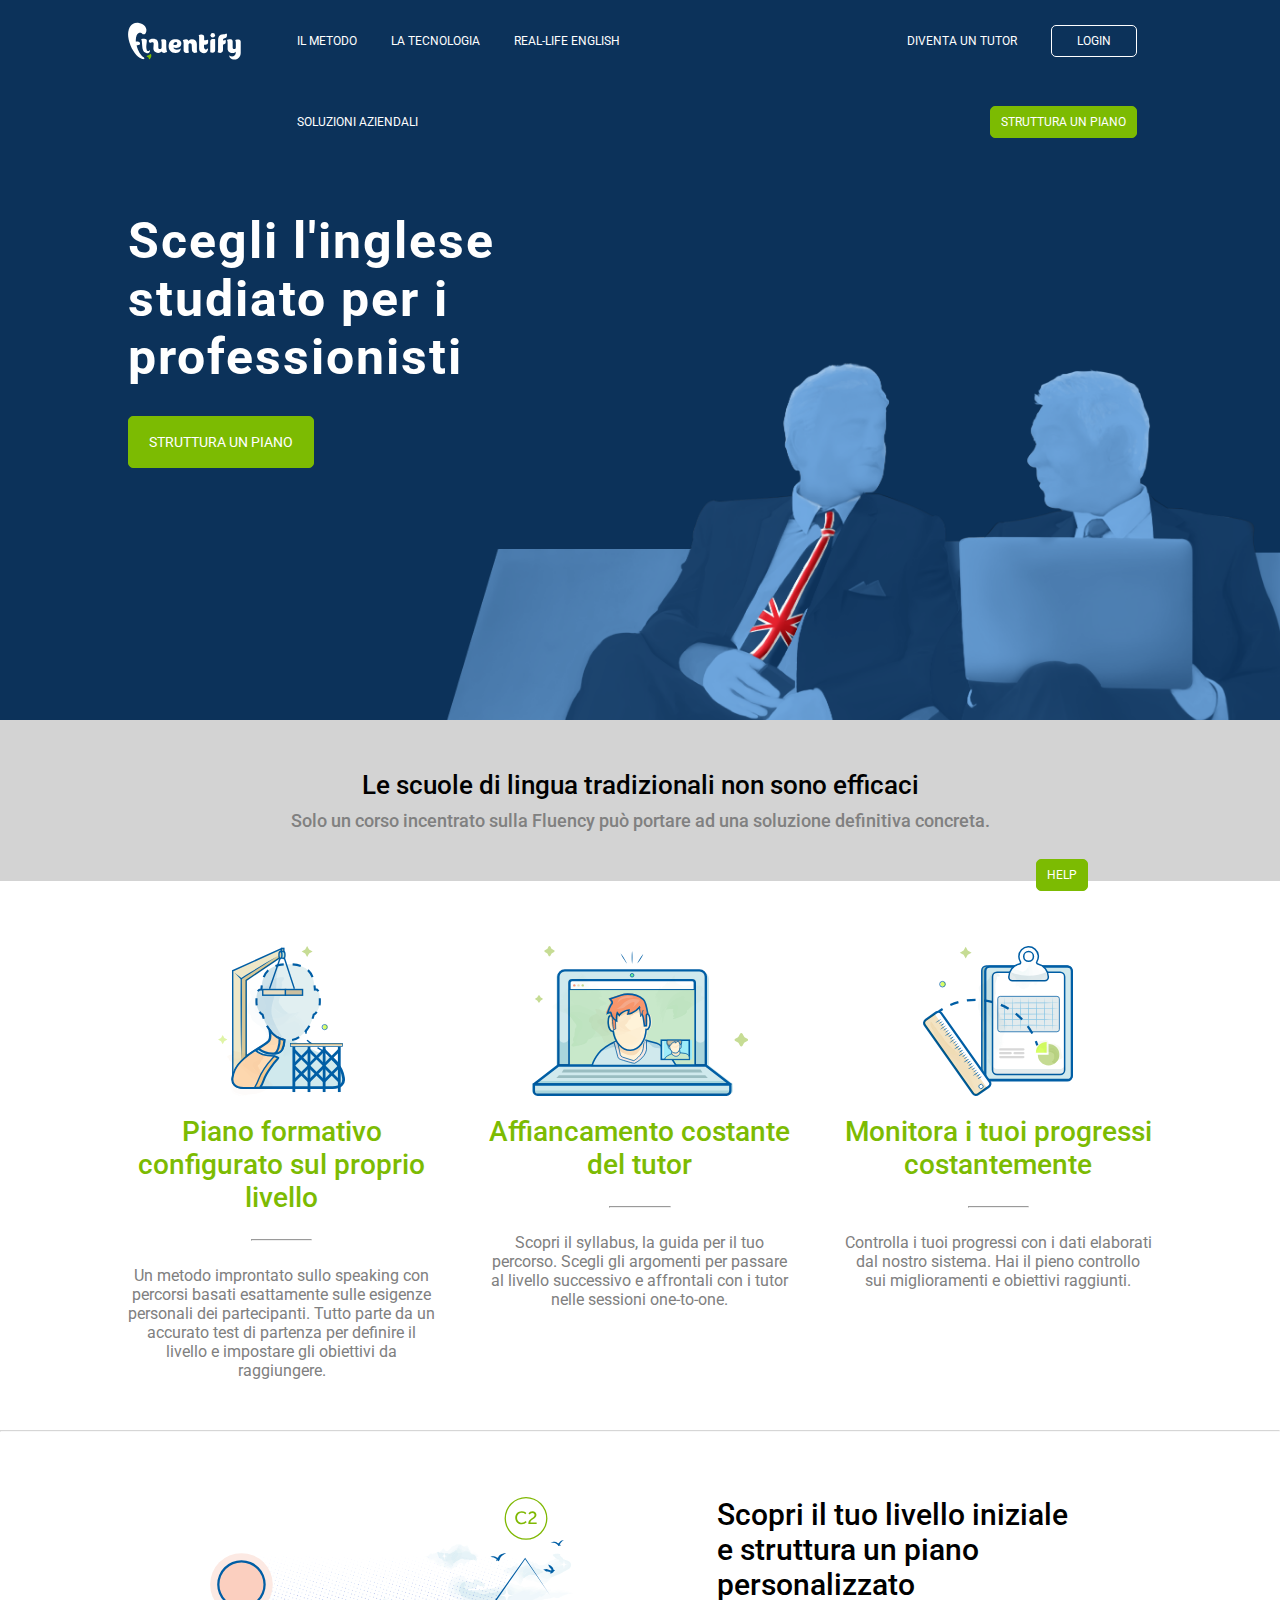
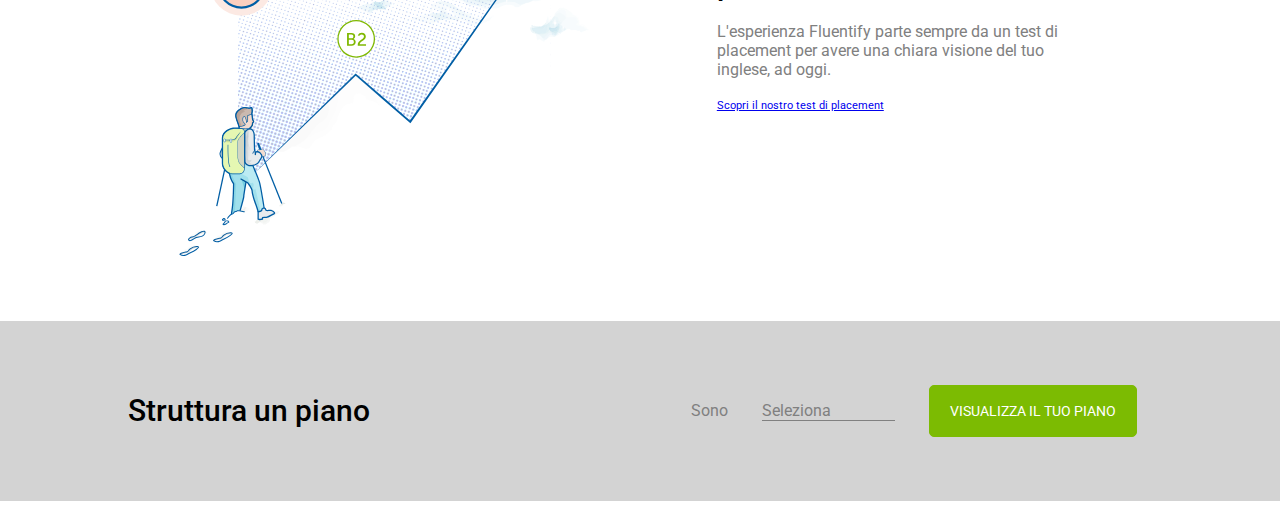
<file: index.html>
<!DOCTYPE html>
<html lang="en">
    <head>
        <meta charset="UTF-8">
        <meta http-equiv="X-UA-Compatible" content="IE=edge">
        <meta name="viewport" content="width=device-width, initial-scale=1.0">
        <link rel="preconnect" href="https://fonts.gstatic.com">
        <link href="https://fonts.googleapis.com/css2?family=Roboto:wght@400;500;600&display=swap" rel="stylesheet">
        <link rel="stylesheet" href="css/style.css">
        <link rel="stylesheet" href="https://cdnjs.cloudflare.com/ajax/libs/font-awesome/5.15.3/css/all.min.css" integrity="sha512-iBBXm8fW90+nuLcSKlbmrPcLa0OT92xO1BIsZ+ywDWZCvqsWgccV3gFoRBv0z+8dLJgyAHIhR35VZc2oM/gI1w==" crossorigin="anonymous" />
        <title>Fluentify</title>
    </head>
    <body>
        <!-- header -->
        <header class="page-header">
            <div class="container">
                <nav class="clearfix">
                    <div class="header-logo float-left">
                        <a href="#" class="home-page">
                            <img src="img/logo.svg" alt="logo">
                        </a>
                    </div>
                    <div class="nav-left float-left">
                        <ul class="list-inline">
                            <li>
                                <a href="#">il metodo</a>
                            </li>
                            <li>
                                <a href="#">la tecnologia</a>
                            </li>
                            <li>
                                <a href="#">real-life english</a>
                            </li>
                            <li>
                                <a href="#">soluzioni aziendali</a>
                            </li>
                        </ul>
                    </div>
                    <div class="nav-right float-left">
                        <ul class="list-inline">
                            <li>
                                <a href="#">diventa un tutor</a>
                            </li>
                            <li>
                                <a class="btn btn-blue"href="#">login</a>
                            </li>
                            <li>
                                <a class="btn btn-green"href="#">struttura un piano</a>
                            </li>
                        </ul>
                    </div>
                </nav>
                <div class="jumbotron w-50">
                    <div class="jumbotron-title">
                        <h1>Scegli l'inglese studiato per i professionisti</h1>
                        <a href="#" class="btn btn-green btn-big">struttura un piano</a>
                    </div>
                </div>
                <div class="help-btn">
                    <a href="#" class="btn btn-green">help</a>
                </div>
            </div>
        </header>
        <!-- /header -->

        <!-- main -->
        <main>
            <header class="main-header">
                <h3>Le scuole di lingua tradizionali non sono efficaci</h3>
                <h4 class="subtitle">Solo un corso incentrato sulla Fluency pu<span>&ograve;</span> portare ad una soluzione definitiva concreta.</h4>
            </header>

            <section class="main-section-1">
                <div class="container clearfix">
                    <div class="col float-left w-30">
                        <img src="img/profile.svg" alt="Profile">
                        <h2 class="title-green">Piano formativo configurato sul proprio livello</h2>
                        <hr>
                        <p>Un metodo improntato sullo speaking con percorsi basati esattamente sulle esigenze personali dei partecipanti. Tutto parte da un accurato test di partenza per definire il livello e impostare gli obiettivi da raggiungere.</p>
                    </div>

                    <div class="col col-center float-left w-30">
                        <img src="img/computer.svg" alt="Computer">
                        <h2 class="title-green">Affiancamento costante del tutor</h2>
                        <hr>
                        <p>Scopri il syllabus, la guida per il tuo percorso. Scegli gli argomenti per passare al livello successivo e affrontali con i tutor nelle sessioni one-to-one.</p>
                    </div>

                    <div class="col float-left w-30">
                        <img src="img/doc.svg" alt="Doc">
                        <h2 class="title-green">Monitora i tuoi progressi costantemente</h2>
                        <hr>
                        <p>Controlla i tuoi progressi con i dati elaborati dal nostro sistema. Hai il pieno controllo sui miglioramenti e obiettivi raggiunti.</p>
                    </div>
                </div>
            </section>

            <hr>

            <section class="main-section-2 container clearfix">
                <div class="w-50 float-left">
                    <img src="img/mountain.svg" alt="Mountain">
                </div>

                <div class="w-50 float-left">
                    <div class="col-50-title">
                        <h2>Scopri il tuo livello iniziale e struttura un piano personalizzato</h2>
                        <p>L'esperienza Fluentify parte sempre da un test di placement per avere una chiara visione del tuo inglese, ad oggi.</p>
                        <a href="#">Scopri il nostro test di placement</a>
                    </div>
                </div>
            </section>
        </main>
        <!-- /main -->

        <!-- footer -->
        <footer>
            <div class="container clearfix">
                <div class="footer-title">
                    <h2>Struttura un piano</h2>
                </div>

                <div class="footer-nav">
                    <ul class="list-inline">
                        <li>Sono</li>
                        <li>
                            <span class="select">
                                <span>Seleziona</span>
                                <i class="fas fa-sort-down"></i>
                            </span>
                        </li>
                        <li>
                           <a href="#" class="btn btn-green btn-big">Visualizza il tuo piano</a> 
                        </li>
                    </ul>
                </div>
            </div>
        </footer>
        <!-- /footer -->
    </body>
</html>
</file>
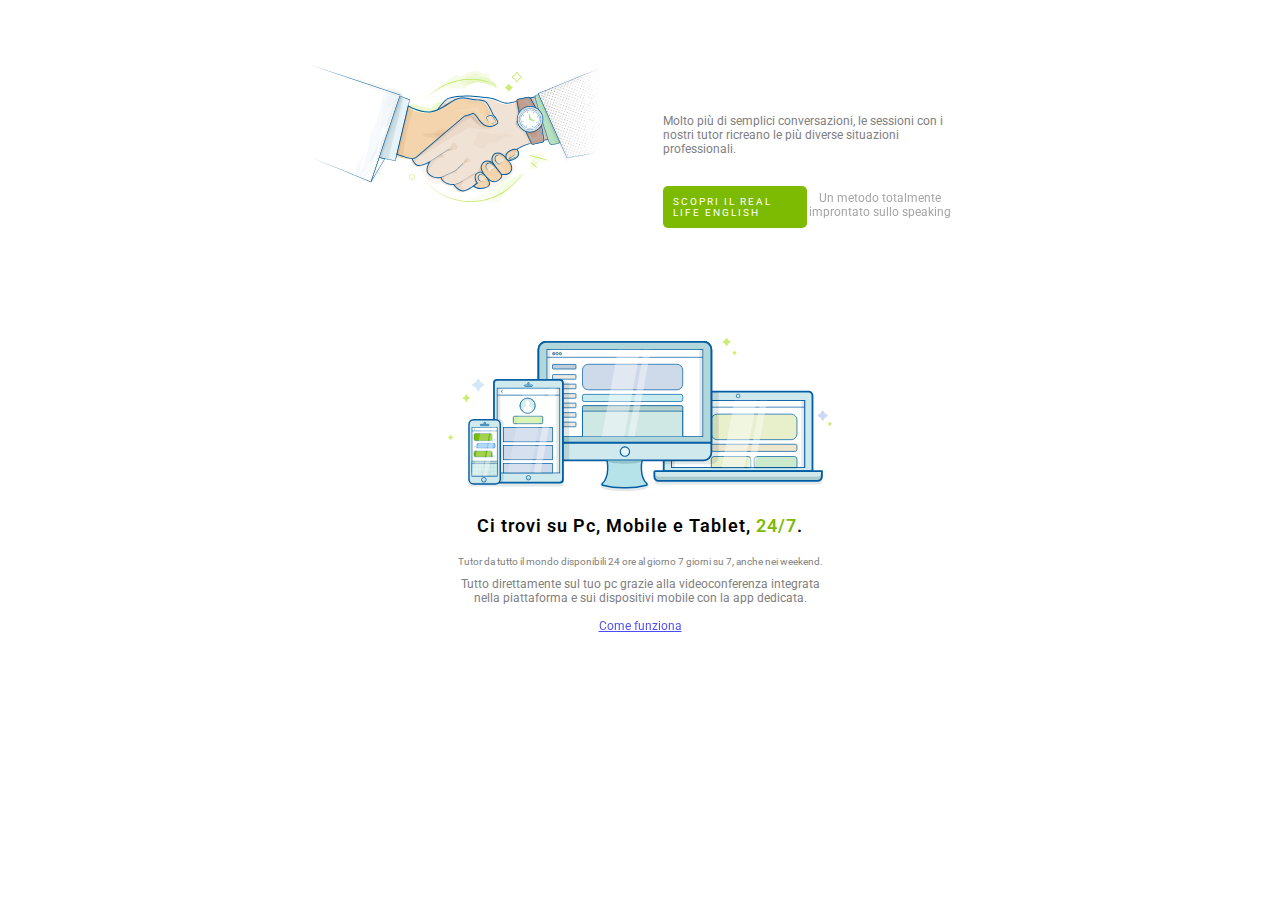
<file: bonus/index.html>
<!DOCTYPE html>
<html lang="en">
    <head>
        <meta charset="UTF-8">
        <meta http-equiv="X-UA-Compatible" content="IE=edge">
        <meta name="viewport" content="width=device-width, initial-scale=1.0">
        <link rel="preconnect" href="https://fonts.gstatic.com">
        <link href="https://fonts.googleapis.com/css2?family=Roboto:wght@400;500;600&display=swap" rel="stylesheet">
        <link rel="stylesheet" href="css/style.css">
        <title>Fluentify - Bonus</title>
    </head>
    <body>
        <!-- main -->
        <main>
            <div class="section-white">
                <section class="section-1 clearfix container">
                    <img src="fluentify-assets/shakehands.svg" alt="Shake hands image" class="float-left col-50" id="hands">
                    <div class="float-left section-1-col">
                    <h3>Solo l'inglese che ti serve davvero</h3>
                    <p>Molto pi<span>&ugrave;</span> di semplici conversazioni, le sessioni con i nostri tutor ricreano le pi<span>&ugrave;</span> diverse situazioni professionali.</p>
                    <div class="section-1-col-btn clearfix">
                        <a href="#" class="section-1-btn float-left col-50">scopri il real life english</a>
                        <span class="float-left col-50">Un metodo totalmente improntato sullo speaking</span>
                    </div>
                </section>           
            </div>

            <section class=" section-white section-2">
                <div class="container col-central">
                    <img src="fluentify-assets/set.svg" alt="Set">
                    <div class="col-central-text">
                        <h2>Ci trovi su Pc, Mobile e Tablet, <span>24/7</span>.</h2>
                        <p class="subtitle">Tutor da tutto il mondo disponibili 24 ore al giorno 7 giorni su 7, anche nei weekend.</p>
                        <p>Tutto direttamente sul tuo pc grazie alla videoconferenza integrata nella piattaforma e sui dispositivi mobile con la app dedicata.</p>
                        <a href="#">Come funziona</a>
                    </div>
                </div>
            </section>
        </main>
        <!-- /main -->

        <!-- footer -->
        <footer>

        </footer>
        <!-- /footer -->
    </body>
</html>
</file>
<file: css/style.css>
/* common */
* {
    box-sizing: border-box;
    margin: 0;
    padding: 0;
}

body {
    font-family: 'Roboto', sans-serif;
}

.container {
    width: 80%;
    margin: 0 auto;
}

.float-left {
    float: left;
}

.clearfix::after {
    content: "";
    display: table;
    clear: both;
}

.list-inline {
    list-style: none;
}
.list-inline > li:not(.btn) {
    display: inline-block;
    padding: 0 15px;
}
.list-inline a:not(.btn) {
    text-decoration: none;
    color: white;
    font-size: 12px;
    text-transform: uppercase;
}
.list-inline a:not(.btn):hover {
    opacity: 0.4;
}

.w-50 {
    width: 50%;
}

.w-30 {
    width: 30%;
}

h1 {
    margin-bottom: 30px;
    font-size: 50px;
    font-weight: 600px;
    color: white;
    letter-spacing: 2px;
}

.title-green {
    color: #7cbb02;
    font-size: 28px;
    font-weight: 500;
}

h3 {
    font-size: 26px;
    font-weight: 500;
    margin-bottom: 10px;
}
.subtitle {
    font-size: 18px;
    font-weight: 500;
    color: grey;
}

p {
    color: grey;
    font-size: 16px;
}

hr {
    width: 100%;
    color: lightgrey;
    opacity: 0.4;
}

/* buttons */
.btn {
    display: inline-block;
    font-size: 12px;
    text-transform: uppercase;
    line-height: 30px;
    color: white;
    border-radius: 5px;
    text-decoration: none;
}
.btn-blue {
    padding: 0 25px;
    background-color: #0c325a;
    border: 1px solid white;
}
.btn-green {
    padding: 0 10px;
    background-color: #7cbb02;
    border: 1px solid #7cbb02;
}
.btn-big {
    padding: 10px 20px;
    font-size: 14px;
}

.btn-blue:hover {
    background-color: white;
    color: #0c325a;
}
.btn-green:hover {
    background-color: rgba(124, 187, 2, 0.4);
    opacity: 1;
    border: 1px solid transparent;
    color: white;
}

.help-btn {
    position: fixed;
    right: 15%;
    bottom: 1%;
    z-index: 1000;
}

.help-btn:hover {
    background-color: rgba(124, 187, 2);
    transform: scale(1.5);
    border-radius: 5px;
}

/* header */
.page-header {
    height: 80vh;
    background-color: #0c325a;
    background-image: url(../img/background-header.png);
    background-position: 115% 105%;
    background-size: 70%;
    background-repeat: no-repeat;
}

nav {
    width: 100%;
    height: 80px;
    line-height: 80px;
}

.header-logo {
    width: 15%;
    height: 100%;
}
.header-logo img {
    vertical-align: middle;
}

.nav-left {
    width: 45%;
    height: 100%;
    text-align: left;
}
.nav-right {
    width: 40%;
    height: 100%;
    text-align: right;
}

.jumbotron {
    height: 520px;
    position: relative;
}
.jumbotron-title {
    position: absolute;
    top: 50%;
    left: 0%;
    transform: translateY(-50%);
}

/* main */
.main-header {
    width: 100%;
    padding: 50px 0;
    background-color: #d3d3d3;
    text-align: center;
}

/* main section 1 */
.main-section-1 {
    width: 100%;
    margin: 50px 0;
    text-align: center;
}

.main-section-1 img {
    height: 150px;
    margin: 15px 0;
}

.col hr {
    width: 20%;
    opacity: 1;
    color: grey;
    margin: 25px auto;
}

.col-center {
    margin: 0 5%;
}
/* main section 2 */
.main-section-2 {
    margin: 15px auto;
}
.main-section-2 img {
    display: block;
    width: 80%;
    margin: 50px auto;
}

.col-50-title {
    width: 70%;
    margin: 50px auto;
    text-align: left;
}

.col-50-title > h2 {
    font-size: 30px;
    font-weight: 500;
    margin: 20px 0;
}
.col-50-title > p {
    margin-bottom: 15px;
}
.col-50-title > a {
    font-size: 11px;
}

/* footer */
footer {
    background-color: #d3d3d3;
    height: 20vh;
    line-height: 20vh;
}

footer .footer-title,
footer .footer-nav {
    display: inline-block;
}

.footer-title {
    text-align: left;
}
.footer-title > h2 {
    font-size: 30px;
    font-weight: 500;
}

.footer-nav {
    float: right;
    text-align: right;
    color: grey;
}

.select {
    border-bottom: 1px solid grey;
}

.select > i {
    margin-left: 60px;
    text-align: right;
    display: inline-block;
}
</file>
<file: bonus/css/style.css>
/* common */

* {
    box-sizing: border-box;
    margin: 0;
    padding: 0;
}

body {
    font-family: 'Roboto', sans-serif;
}

.container {
    width: 60%;
    margin: 0 auto;
}

.float-left {
    float: left;
}

.clearfix::after {
    content: "";
    display: table;
    clear: both;
}

.col-50 {
    width: 47%;
}

.col-central {
    width: 60%;
    text-align: center;
}

h3 {
    color: white;
    font-size: 20px;

}
/* buttons */
.section-1-btn {
    display: inline-block;
    padding: 10px 10px;
    font-size: 10px;
    text-transform: uppercase;
    color: white;
    border-radius: 5px;
    text-decoration: none;
    background-color: #7cbb02;
    letter-spacing: 2px;
}

.section-white {
    background-color: white;
    padding-bottom: 50px;
}

.section-blue {
    background-color: #0C3259;
    padding: 50px 0;
}

/* section-1 */
.section-1 {
    padding: 30px 0;
}

.section-1 img {
    display: block;
    margin: 0 3%;
    padding: 30px;
}

.section-1-col {
    width: 40%;
    padding: 30px 0;
}

h2 {
    font-size: 18px;
    font-weight: 600;
    letter-spacing: 1px;
}
.section-1-col > p,
.section-1-col > span {
    font-size: 12px;
    color: grey;
}
.section-1-col > p {
    margin: 30px 0;
}

.section-1-col-btn > span {
    padding: 5px 0;
    display: inline-block;
    text-align: center;
    font-size: 12px;
    color: grey;
    opacity: 0.7;
}

/* section-2 */
.section-2 {
    margin: auto;
    text-align: center;
}

.col-central img {
    width: 50%;
}
.col-central h2 {
    padding: 20px 0;
}
.col-central h2 span {
    color: #7cbb02;
}
.col-central p:not(.subtitle) {
    font-size: 12px;
    color: grey;
    padding: 10px 0;
}
.col-central a {
    font-size: 12px;
    opacity: 0.7;
}

.col-central-text {
    width: 50%;
    text-align: center;
    margin: 0 auto;
}

.subtitle {
    font-size: 10px;
    color: grey;
}
</file>
